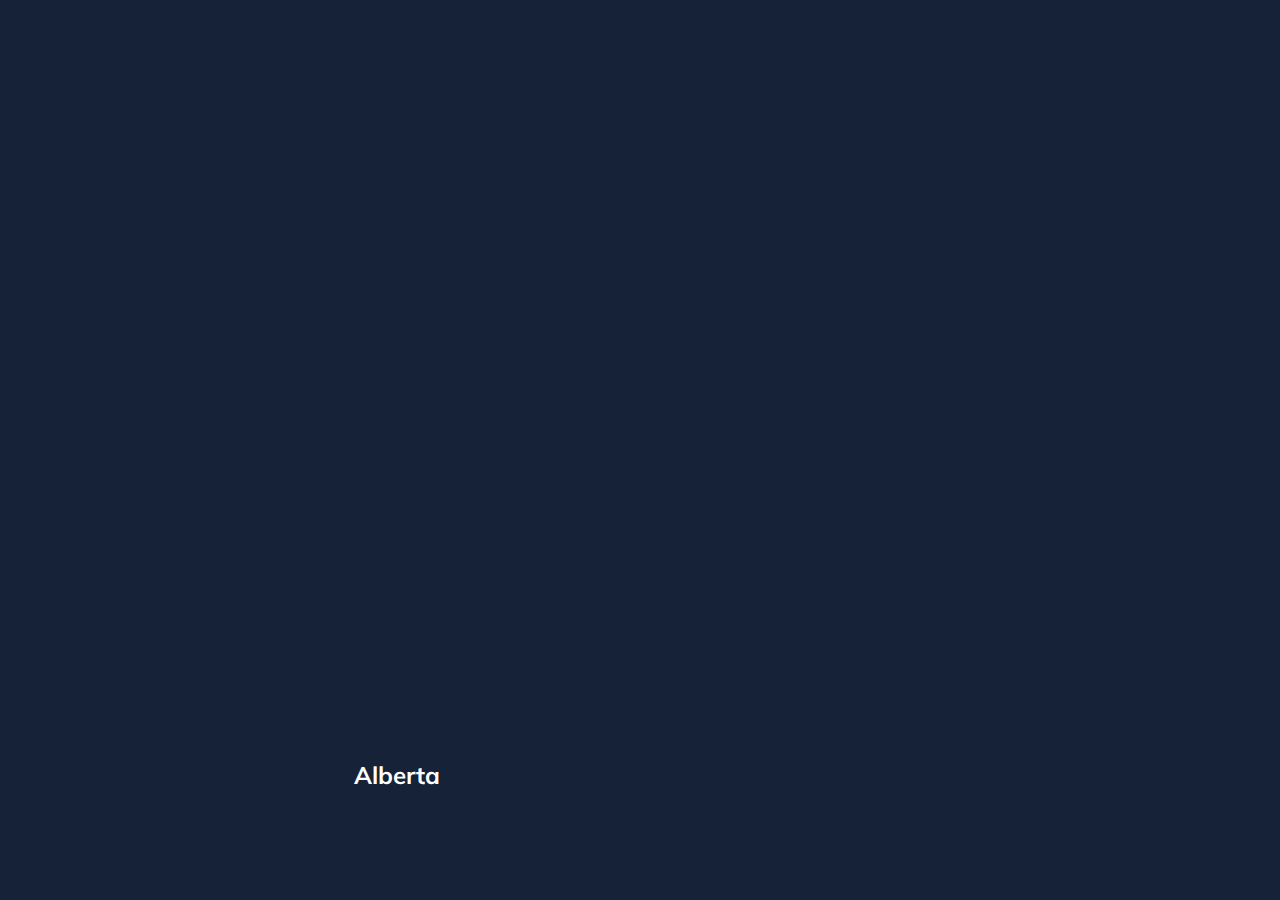
<file: card folder/card slider/index.html>
<!DOCTYPE html>
<html lang="en">
<head>
  <meta charset="UTF-8" />
  <meta name="viewport" content="width=device-width, initial-scale=1.0" />
  <link rel="stylesheet" href="styles.css" />
  <title> Cards</title>
</head>
<body>
<div class="container">
  <div
      class="slide"
      style="background-image: url('https://images.unsplash.com/photo-1519832979-6fa011b87667?ixlib=rb-4.0.3&ixid=MnwxMjA3fDB8MHxwaG90by1wYWdlfHx8fGVufDB8fHx8&auto=format&fit=crop&w=2053&q=80');"
  >
    <h3>Toronto</h3>
  </div>
  <div
      class="slide"
      style="
          background-image: url('https://images.unsplash.com/photo-1519178251-5390a0fb6a3f?ixlib=rb-4.0.3&ixid=MnwxMjA3fDB8MHxwaG90by1wYWdlfHx8fGVufDB8fHx8&auto=format&fit=crop&w=1674&q=80');
        "
  >
    <h3>Montreal</h3>
  </div>
  <div
      class="slide"
      style="
          background-image: url('https://images.unsplash.com/photo-1559510904-60bd53ecb973?ixlib=rb-4.0.3&ixid=MnwxMjA3fDB8MHxwaG90by1wYWdlfHx8fGVufDB8fHx8&auto=format&fit=crop&w=2437&q=80');
        "
  >
    <h3>Vancouver</h3>
  </div>
  <div
      class="slide"
      style="
          background-image: url('https://images.unsplash.com/photo-1543115197-e92040d31fcf?ixlib=rb-4.0.3&ixid=MnwxMjA3fDB8MHxwaG90by1wYWdlfHx8fGVufDB8fHx8&auto=format&fit=crop&w=2231&q=80');
        "
  >
    <h3>Alberta</h3>
  </div>
  <div
      class="slide"
      style="
          background-image: url('https://images.unsplash.com/photo-1526863336296-fac32d550655?ixlib=rb-4.0.3&ixid=MnwxMjA3fDB8MHxwaG90by1wYWdlfHx8fGVufDB8fHx8&auto=format&fit=crop&w=2340&q=80');
        "
  >
    <h3>Calgary</h3>
  </div>
</div>
<script src="app.js"></script>
</body>
</html>
</file>
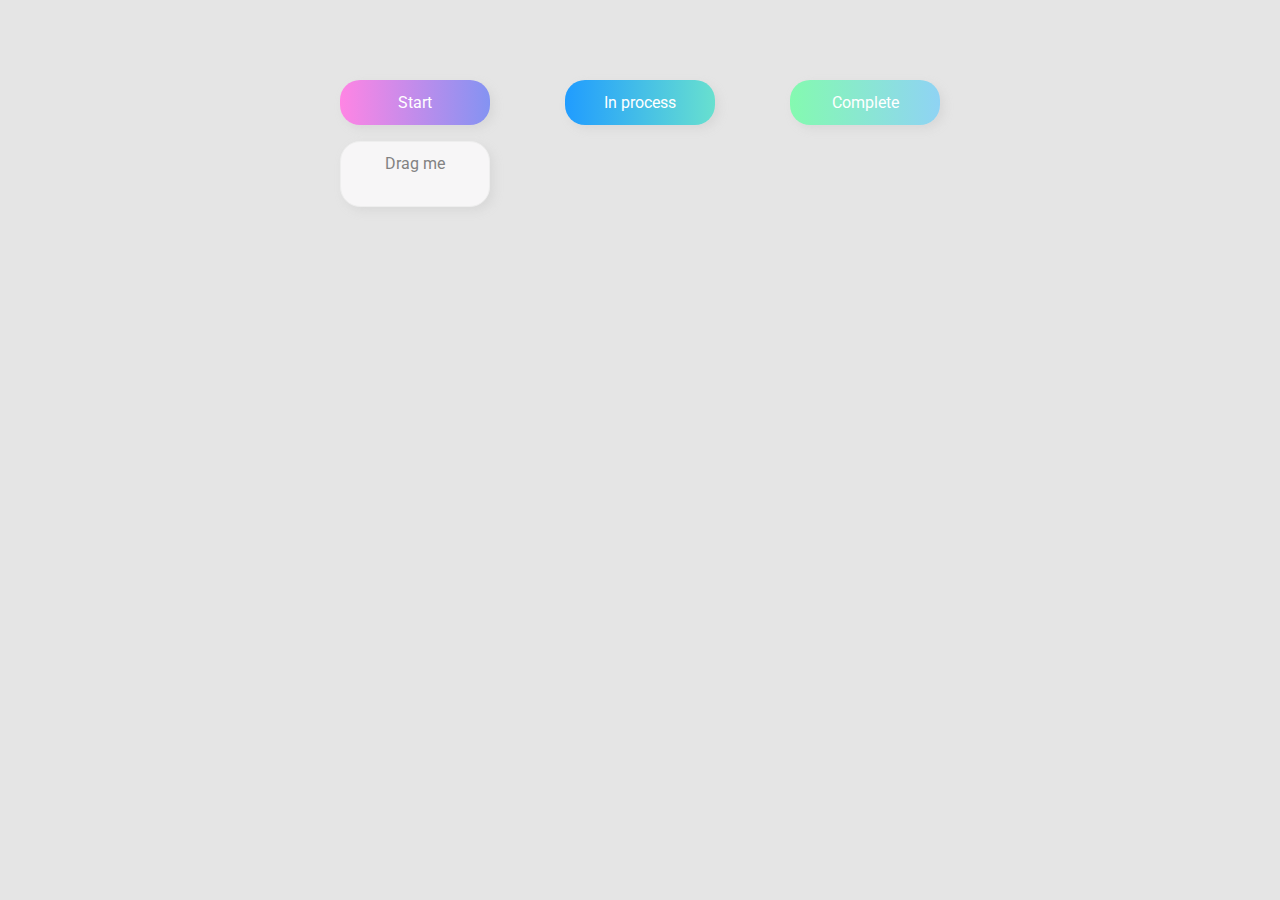
<file: card folder/drag&drop/index.html>
<!DOCTYPE html>
<html lang="en">
  <head>
    <meta charset="UTF-8" />
    <meta name="viewport" content="width=device-width, initial-scale=1.0" />
    <link rel="stylesheet" href="styles.css" />
    <title>Drag & Drop</title>
  </head>
  <body>
    <div>
      <div class="row">
        <div class="col-header start">Start</div>
        <div class="col-header progress">In process</div>
        <div class="col-header done">Complete</div>
      </div>

      <div class="row">
        <div class="placeholder">
          <div class="item" draggable="true">Drag me</div>
        </div>
        <div class="placeholder"></div>
        <div class="placeholder"></div>
      </div>
    </div>
    <script src="app.js"></script>
  </body>
</html>
</file>
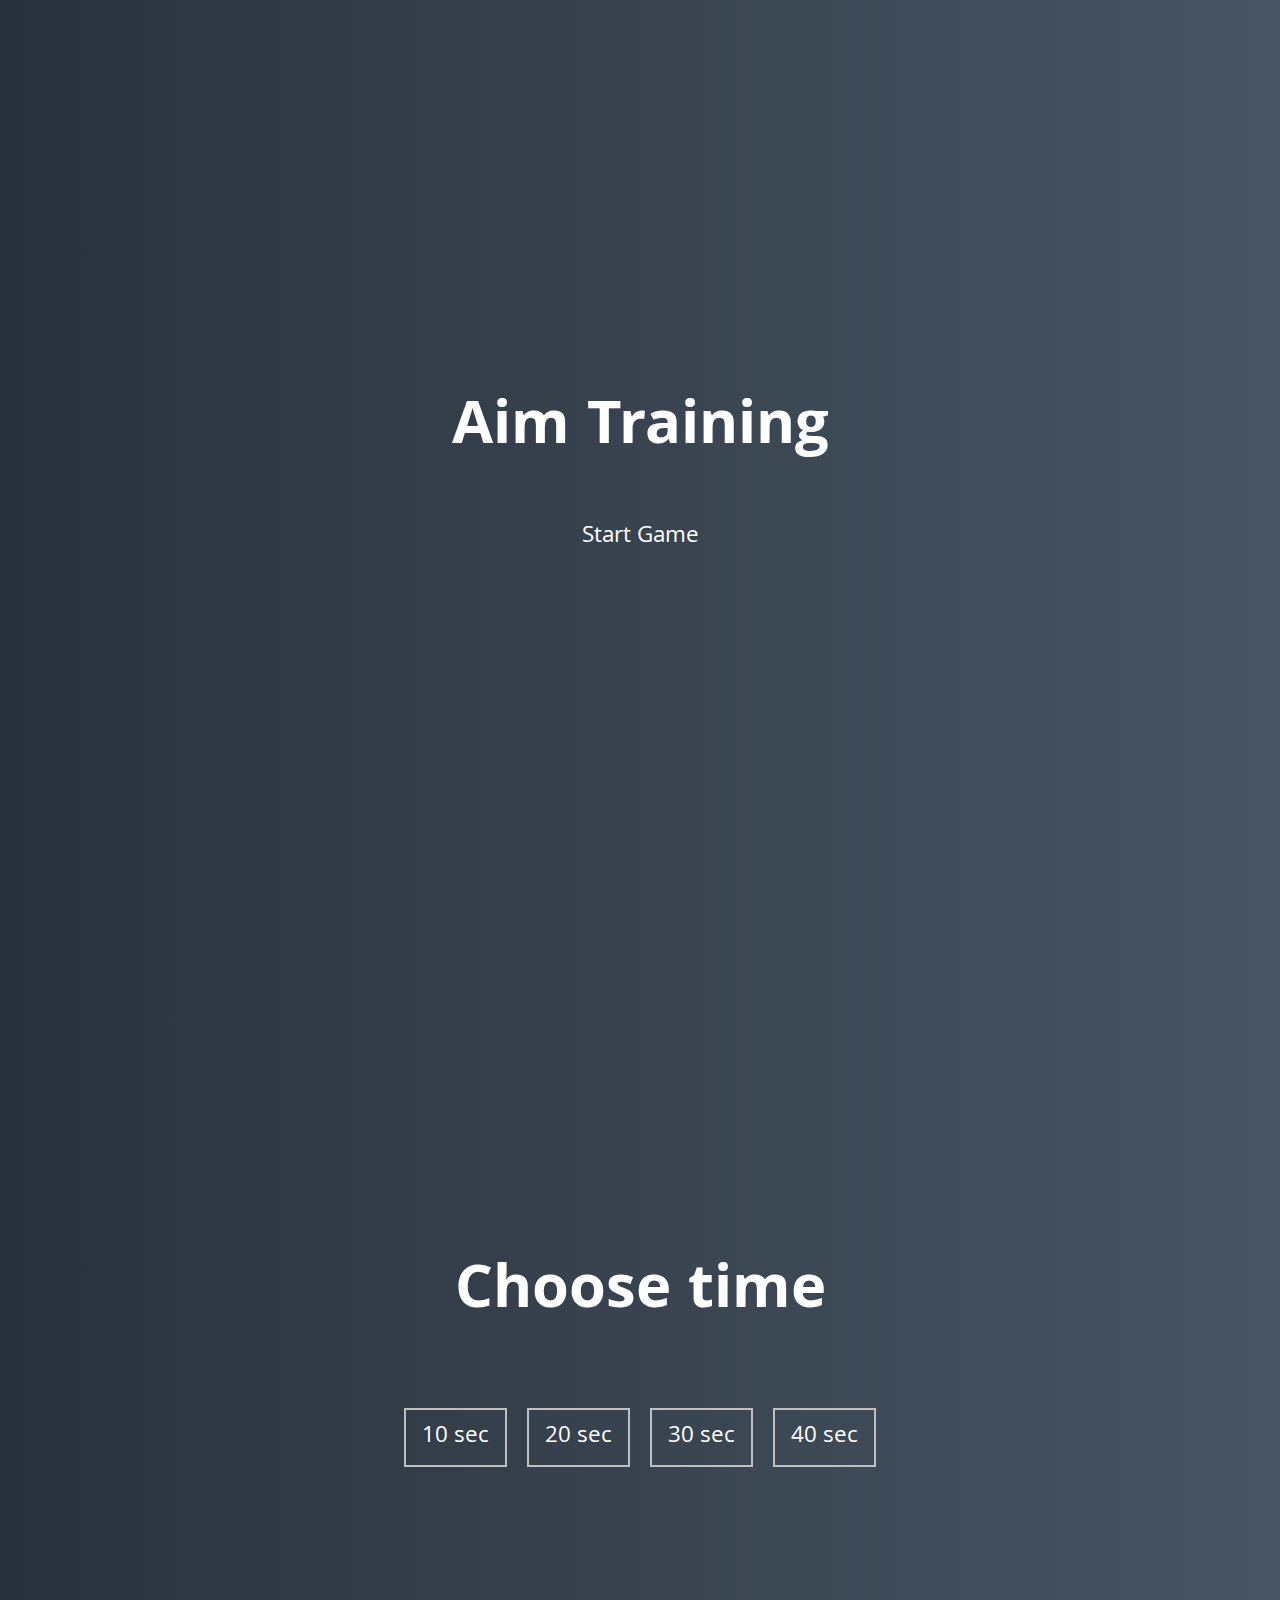
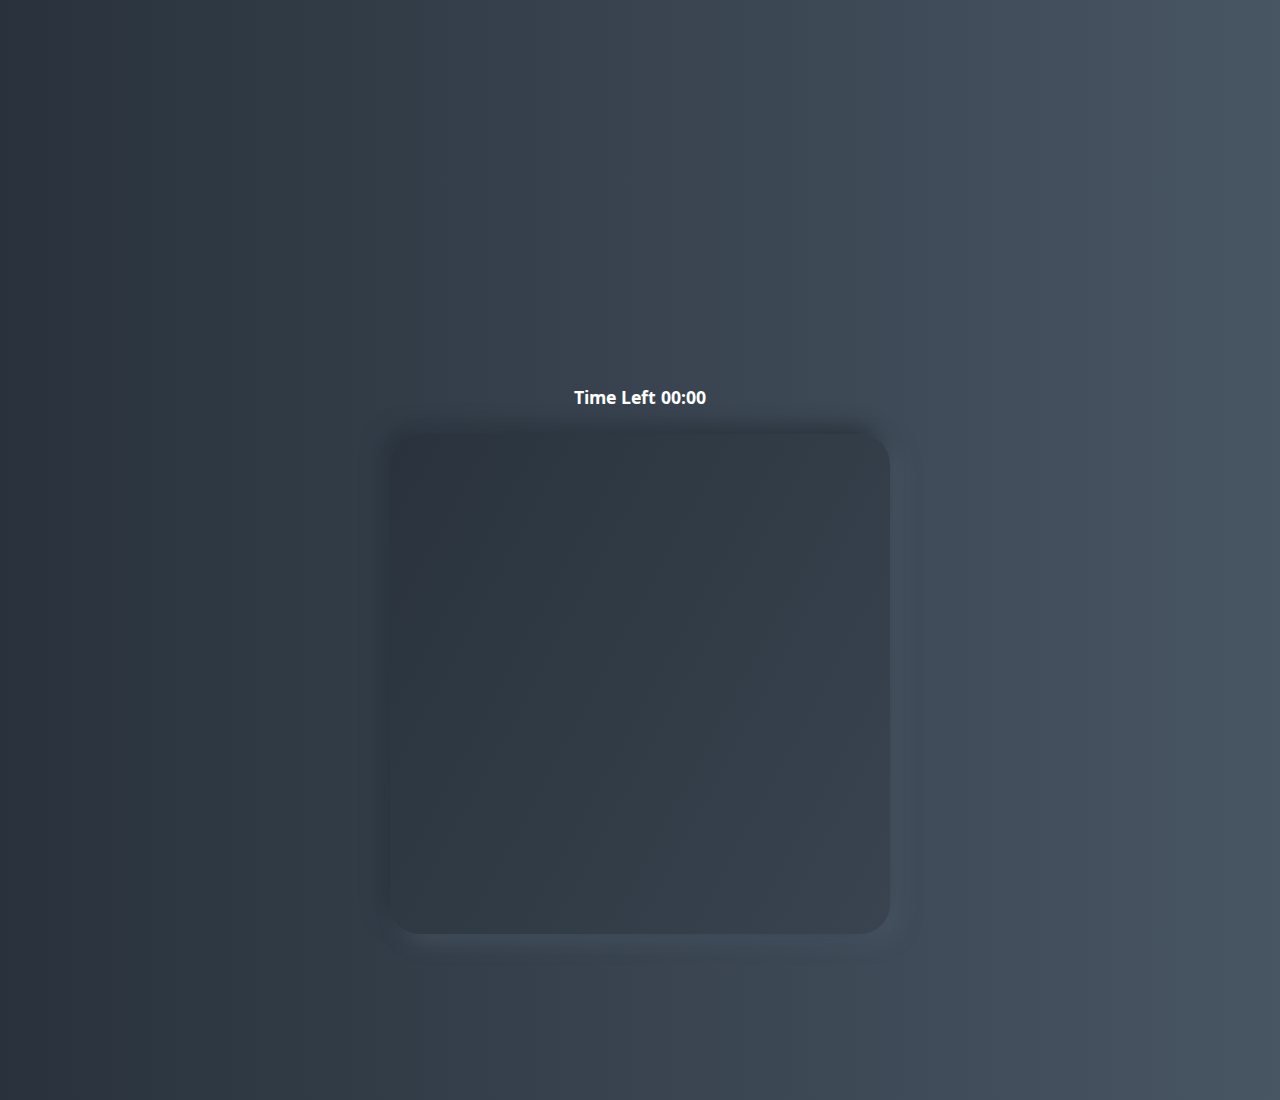
<file: card folder/game/index.html>
<!DOCTYPE html>
<html lang="en">
  <head>
    <meta charset="UTF-8" />
    <meta name="viewport" content="width=device-width, initial-scale=1.0" />
    <link rel="stylesheet" href="styles.css" />
    <title>Aim Training Game</title>
  </head>
  <body>
    <div class="screen">
      <h1>Aim Training</h1>
      <a href="#" class="start" id="start">Start Game</a>
    </div>

    <div class="screen">
      <h1>Choose time</h1>
      <ul class="time-list" id="time-list">
        <li>
          <button class="time-btn" data-time="10">
            10 sec
          </button>
        </li>
        <li>
          <button class="time-btn" data-time="20">
            20 sec
          </button>
        </li>
        <li>
          <button class="time-btn" data-time="30">
            30 sec
          </button>
        </li>
        <li>
          <button class="time-btn" data-time="40">
            40 sec
          </button>
        </li>
      </ul>
    </div>

    <div class="screen">
      <h3>Time Left <span id="time">00:00</span></h3>
      <div class="board" id="board"></div>
    </div>
    <script src="app.js"></script>
  </body>
</html>
</file>
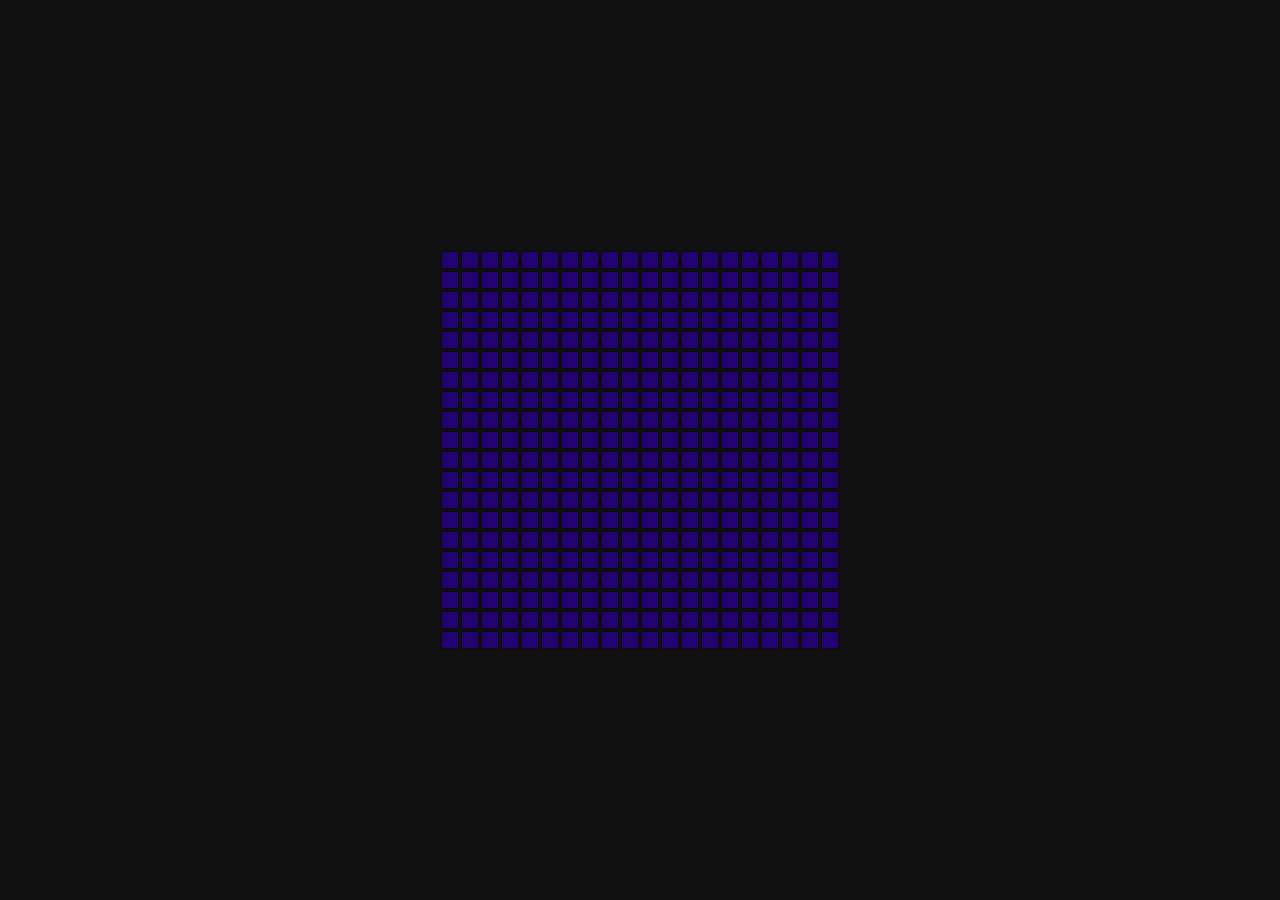
<file: card folder/mini-game/index.html>
<!DOCTYPE html>
<html lang="en">
  <head>
    <meta charset="UTF-8" />
    <meta name="viewport" content="width=device-width, initial-scale=1.0" />
    <link rel="stylesheet" href="styles.css" />
    <title>Доска | Проект 4</title>
  </head>
  <body>
    <div class="container" id="board"></div>
    <script src = "app.js"></script>
  </body>
</html>
</file>
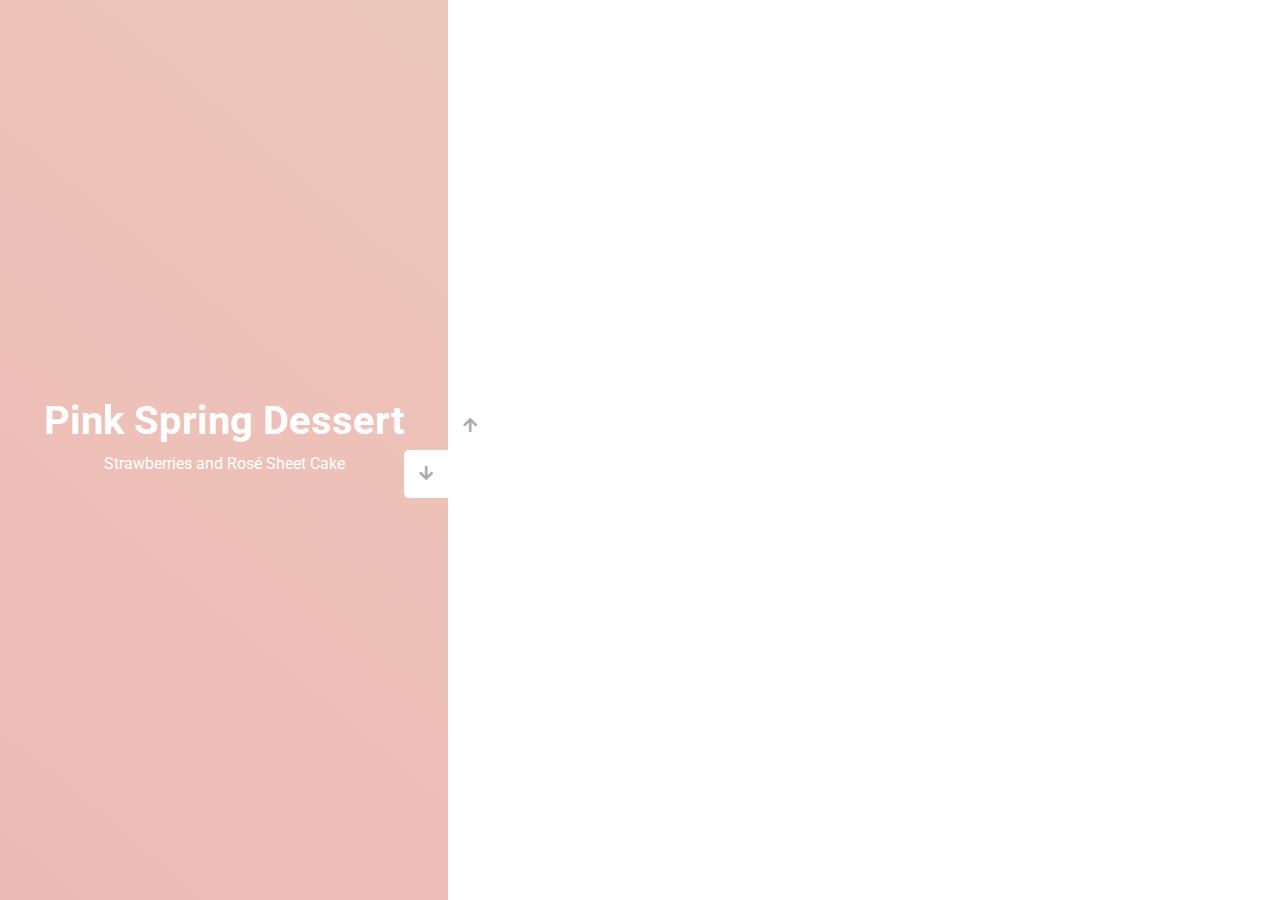
<file: card folder/slider_horizontal/index.html>
<!DOCTYPE html>
<html lang="en">
  <head>
    <meta charset="UTF-8" />
    <meta name="viewport" content="width=device-width, initial-scale=1.0" />
    <link
      rel="stylesheet"
      href="https://cdnjs.cloudflare.com/ajax/libs/font-awesome/5.15.1/css/all.min.css"
    />
    <link rel="stylesheet" href="style.css" />
    <title> Slider</title>
  </head>
  <body>
    <div class="container">
      <div class="sidebar">
        <div
          style="
            background: linear-gradient(229.99deg, #e0b51b -10%, #e9eef2 145%);
          "
        >
          <h1>Summer Fun Donuts</h1>
          <p>Marshmallow Fluff with Choco</p>
        </div>
        <div
          style="
            background: linear-gradient(215.32deg, #e9be9f  -1%, #e38e71 124%);
          "
        >
          <h1>Fall Carrot Cake</h1>
          <p> Simple, Sweet & Moist</p>
        </div>
        <div
          style="
            background: linear-gradient(221.87deg, #d54423 1%, #3c4b4c 128%);
          "
        >
          <h1>Winter Cupcakes</h1>
          <p>Ultimate Red Velvet Muffins</p>
        </div>
        <div
          style="
            background: linear-gradient(220.16deg, #eecabc -28%, #ebb5b3 138%);
          "
        >
          <h1>Pink Spring Dessert</h1>
          <p>Strawberries and Rosé Sheet Cake</p>
        </div>
      </div>
      <div class="main-slide">
        <div
          style="
            background-image: url('https://images.unsplash.com/photo-1677840147144-4e9bf3adc284?ixlib=rb-4.0.3&ixid=MnwxMjA3fDB8MHxwaG90by1wYWdlfHx8fGVufDB8fHx8&auto=format&fit=crop&w=987&q=80');
          "
        ></div>
        <div
          style="
            background-image: url('https://images.unsplash.com/photo-1618863964523-57264721594e?ixlib=rb-4.0.3&ixid=MnwxMjA3fDB8MHxwaG90by1wYWdlfHx8fGVufDB8fHx8&auto=format&fit=crop&w=987&q=80');
          "
        ></div>
        <div
          style="
            background-image: url('https://images.unsplash.com/photo-1593855499713-52d4a946e4c3?ixlib=rb-4.0.3&ixid=MnwxMjA3fDB8MHxwaG90by1wYWdlfHx8fGVufDB8fHx8&auto=format&fit=crop&w=987&q=80');
          "
        ></div>
        <div
          style="
            background-image: url('https://images.unsplash.com/photo-1644501963068-a779762d3673?ixlib=rb-4.0.3&ixid=MnwxMjA3fDB8MHxwaG90by1wYWdlfHx8fGVufDB8fHx8&auto=format&fit=crop&w=987&q=80');
          "
        ></div>
      </div>
      <div class="controls">
        <button class="down-button">
          <i class="fas fa-arrow-down"></i>
        </button>
        <button class="up-button">
          <i class="fas fa-arrow-up"></i>
        </button>
      </div>
    </div>
    <script src="app.js"></script>
  </body>
</html>
</file>
<file: card folder/card slider/styles.css>
@import url('https://fonts.googleapis.com/css?family=Muli&display=swap'); 

* {
  box-sizing: border-box;
}

body {
  font-family: 'Muli', sans-serif;
  overflow: hidden;
  margin: 0;
  background: #152238;
  height: 100vh;
  display: flex;
  justify-content: center;
  align-items: center;
}

.container {
  width: 100%;
  display: flex;
  padding: 0 20px;
}

.slide {
  height: 80vh;
  border-radius: 20px;
  margin: 10px;
  cursor: pointer;
  color: #fff;
  flex: 1;
  background-size: cover;
  background-position: center;
  background-repeat: no-repeat;
  position: relative;
  transition: all 500ms ease-in-out;

}

.slide h3 {
  position: absolute;
  font-size: 24px;
  bottom: 20px;
  left: 20px;
  margin:0;
  opacity:0;
}

.slide.active {
  flex:10;
}

.slide.active h3 {
  opacity: 1;
  transition: opacity 0.3s ease-in 0.4s;
}
</file>
<file: card folder/drag&drop/styles.css>
@import url("https://fonts.googleapis.com/css?family=Roboto&display=swap");

* {
  box-sizing: border-box;
}

body {
  font-family: "Roboto", sans-serif;
  background-color: #e5e5e5;
  display: flex;
  padding-top: 5rem;
  justify-content: center;
  overflow: hidden;
  margin: 0;
}

.row {
  display: flex;
  width: 600px;
  justify-content: space-between;
  margin-bottom: 1rem;
}

.col-header {
  width: 150px;
  box-shadow: 4px 4px 9px rgba(198, 198, 198, 0.36);
  border-radius: 20px;
  padding: 0.8rem 1rem;
  color: #fff;
}

.item {
  width: 150px;
  height: 66px;
  border: 1px solid #eee;
  box-shadow: 4px 4px 9px rgba(198, 198, 198, 0.36);
  border-radius: 20px;
  background: #f7f6f7;
  padding: 0.8rem 1rem;
  color: #828282;
  text-align: center;
  cursor: grab;
}

.item:active {
  cursor: grabbing;
}

.placeholder {
  width: 150px;
  height: 66px;
}

.start {
  background: linear-gradient(90deg, #ff85e4 0%, #229efd 179.25%);
  text-align: center;
}

.progress {
  background: linear-gradient(90deg, #209cff 0%, #68e0cf 100%);
  text-align: center;
}

.done {
  background: linear-gradient(90deg, #84fab0 0%, #8fd3f4 100%);
  text-align: center;
}

.hold {
  background-color: #ecc4f2;
  opacity: 1;
  border: 3px solid #ce64de;
}

.hide {
  display:none;
}

.hovered {
  border-top: 2px solid #4b8596;
  background-color: rgb(216, 227, 231);
  border-radius: 20px;
}
</file>
<file: card folder/game/styles.css>
@import url("https://fonts.googleapis.com/css?family=Khula&display=swap");

* {
  box-sizing: border-box;
}

body {
  color: #fff;
  font-family: "Khula", sans-serif;
  height: 100vh;
  overflow: hidden;
  margin: 0;
  text-align: center;
}

a {
  color: #fff;
  text-decoration: none;
}

a:hover {
  color: #16d9e3;
}

.start {
  font-size: 1.5rem;
}

h1 {
  line-height: 1.4;
  font-size: 4rem;
}

.screen {
  display: flex;
  flex-direction: column;
  align-items: center;
  justify-content: center;
  height: 100vh;
  width: 100vw;
  transition: margin 0.5s ease-out;
  background: linear-gradient(90deg, #29323c 0%, #485563 100%);
}

.screen.up {
  margin-top: -100vh;
}

.time-list {
  display: flex;
  flex-wrap: wrap;
  justify-content: center;
  list-style: none;
  padding: 0;
}

.time-list li {
  margin: 10px;
}

.time-btn {
  background-color: transparent;
  border: 2px solid #c0c0c0;
  color: #fff;
  cursor: pointer;
  font-family: inherit;
  padding: 0.5rem 1rem;
  font-size: 1.5rem;
}

.time-btn:hover {
  border: 2px solid #16d9e3;
  color: #16d9e3;
}

.hide {
  opacity: 0;
}

.primary {
  color: #16d9e3;
}

.board {
  display: flex;
  justify-content: center;
  align-items: center;
  position: relative;
  width: 500px;
  height: 500px;
  background: linear-gradient(118.38deg, #29323c -4.6%, #485563 200.44%);
  box-shadow: -8px -8px 20px #2a333d, 10px 7px 20px #475462;
  border-radius: 30px;
  overflow: hidden;
}

.circle {
  background: linear-gradient(90deg, #16d9e3 0%, #30c7ec 47%, #46aef7 100%);
  position: absolute;
  border-radius: 50%;
  cursor: pointer;
}
</file>
<file: card folder/mini-game/styles.css>
* {
  box-sizing: border-box;
}

body {
  background-color: #111;
  display: flex;
  align-items: center;
  justify-content: center;
  height: 100vh;
  overflow: hidden;
  margin: 0;
}

.container {
  display: flex;
  justify-content: center;
  align-items: center;
  flex-wrap: wrap;
  max-width: 400px;
}

.square {
  width: 16px;
  height: 16px;
  background: #210270;
  margin: 2px;
  box-shadow: 0 0 2px #000;
  transition: 3s ease;
}

.square:hover {
  transition-duration: 0s;
}
</file>
<file: card folder/slider_horizontal/style.css>
@import url("https://fonts.googleapis.com/css?family=Roboto&display=swap");

* {
  box-sizing: border-box;
  margin: 0;
  padding: 0;
}

body {
  font-family: "Roboto", sans-serif;
  height: 100vh;
}

.container {
  position: relative;
  overflow: hidden;
  width: 100vw;
  height: 100vh;
}

.sidebar {
  height: 100%;
  width: 35%;
  position: absolute;
  top: 0;
  left: 0;
  transition: transform 0.5s ease-in-out;
}

.sidebar > div {
  height: 100%;
  width: 100%;
  display: flex;
  flex-direction: column;
  align-items: center;
  justify-content: center;
  color: #fff;
}

.sidebar h1 {
  font-size: 40px;
  margin-bottom: 10px;
  margin-top: -30px;
}

.main-slide {
  height: 100%;
  position: absolute;
  top: 0;
  left: 35%;
  width: 65%;
  transition: transform 0.5s ease-in-out;
}

.main-slide > div {
  background-repeat: no-repeat;
  background-size: cover;
  background-position: center center;
  height: 100%;
  width: 100%;
}

button {
  background-color: #fff;
  border: none;
  color: #aaa;
  cursor: pointer;
  font-size: 16px;
  padding: 15px;
}

button:hover {
  color: #222;
}

button:focus {
  outline: none;
}

.container .controls button {
  position: absolute;
  left: 35%;
  top: 50%;
  z-index: 100;
}

.container .controls .down-button {
  transform: translateX(-100%);
  border-top-left-radius: 5px;
  border-bottom-left-radius: 5px;
}

.container .controls .up-button {
  transform: translateY(-100%);
  border-top-right-radius: 5px;
  border-bottom-right-radius: 5px;
}
</file>
